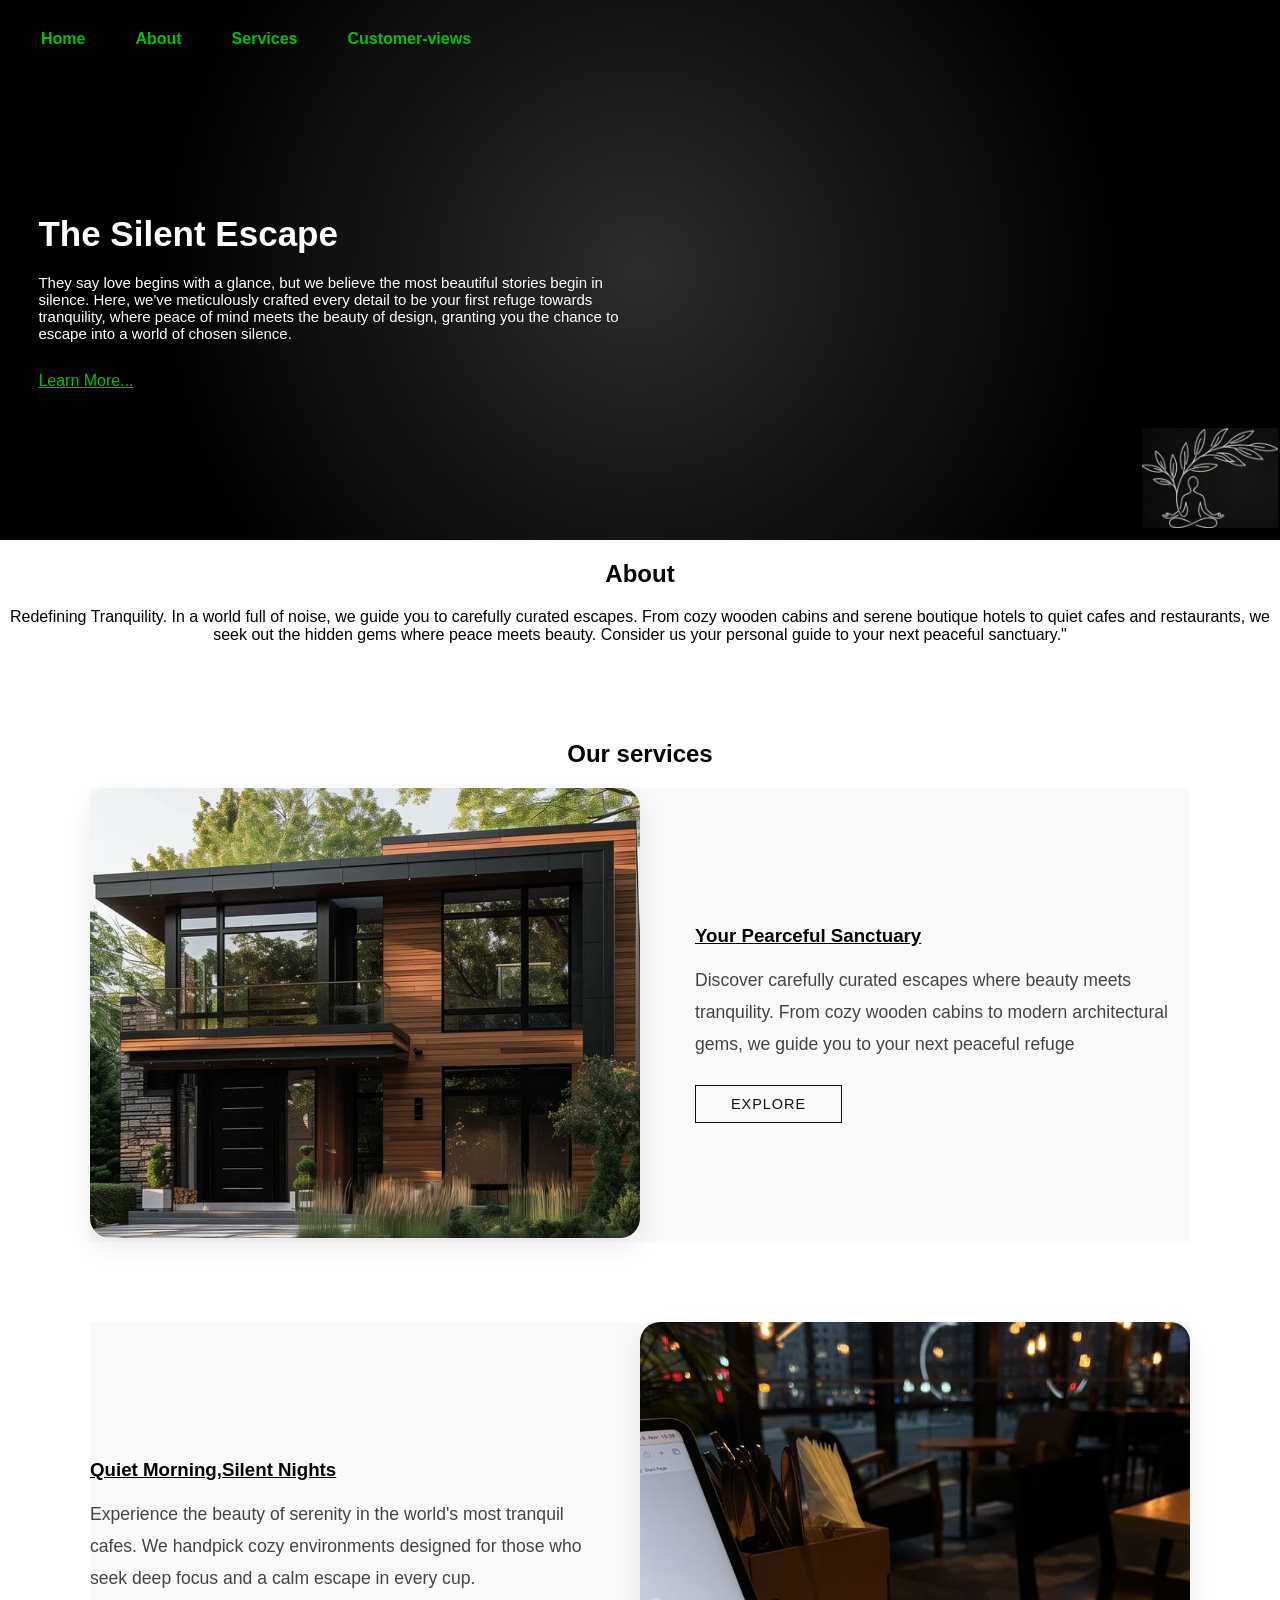
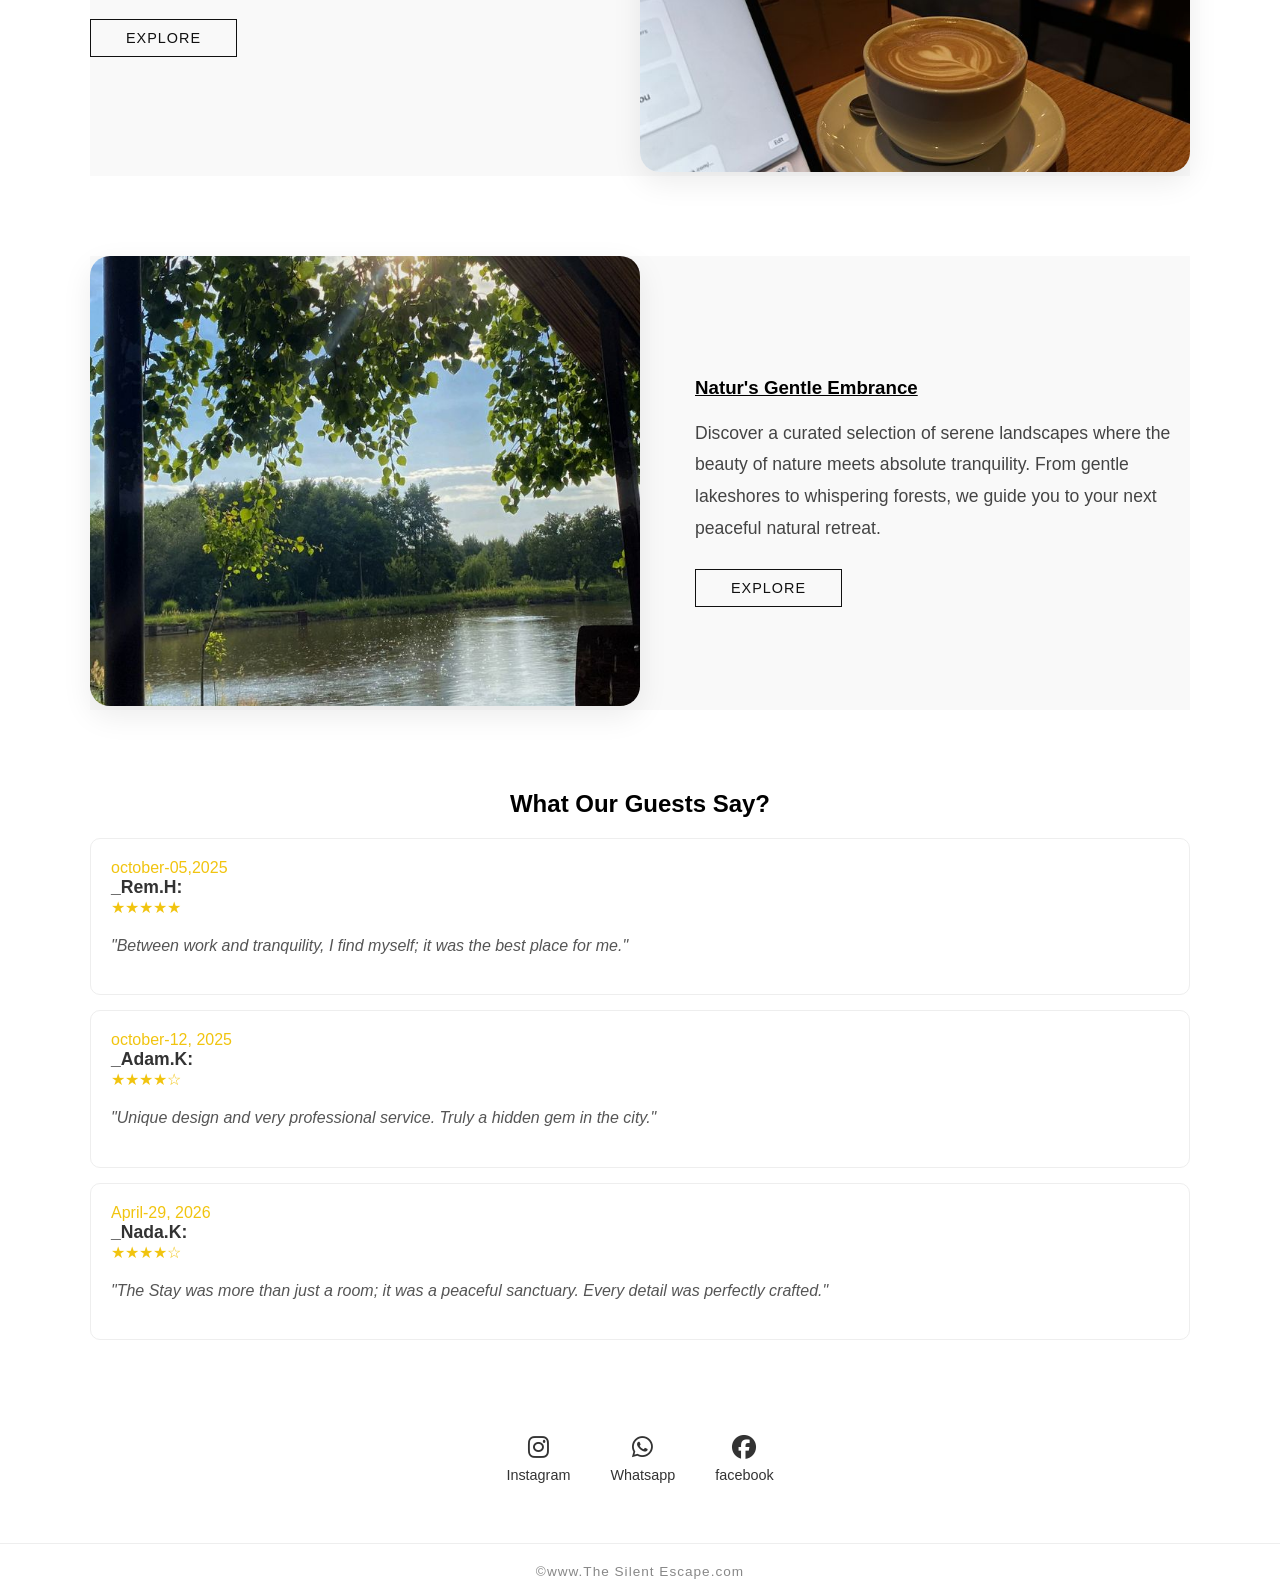
<file: index.html>
<!DOCTYPE html>
<html lang="en">
    <head>
    <title>Creative Stack</title>
    <meta charset="UTF-8">
    <meta name="viewport" content="width=device-width initial-scale=1.0">
   <link rel="stylesheet" href="stylecr.css">
<link rel="stylesheet" href="https://cdnjs.cloudflare.com/ajax/libs/font-awesome/6.5.1/css/all.min.css">
    </head>
    <body>
        <!--start header-->
        <header>
            <nav>
                <ul>
                    <li><a href="#Home">Home</a></li>
                     <li><a href="#About">About</a></li>
                      <li><a href="#services">Services</a></li>
                       <li><a href="#Customer-views">Customer-views</a></li>
                </ul>
            </nav>
                <div class="content">
                    <h1>The Silent Escape</h1>
                    <p>They say love begins with a glance, but we believe the most beautiful stories begin in silence. 
                     Here, we've meticulously crafted every detail to be your first refuge towards tranquility,
                     where peace of mind meets the beauty of design, granting you the chance to escape into a world of chosen silence.
                    </p>
                    <a href="#" class="btn-project">Learn More...</a>
                </div>
                <div class="footer-logo">
        <img src="./Gemini_Generated_Image_lusgm5lusgm5lusg.png" alt="logo calm">
    </div>
        </header>
        <!--end header-->
        <!--start main-->
        <div class="About">
            <h2>About</h2>
            <p>Redefining Tranquility. In a world full of noise,
                we guide you to carefully curated escapes.
                From cozy wooden cabins and serene boutique hotels to quiet cafes and restaurants,
                we seek out the hidden gems where peace meets beauty.
                Consider us your personal guide to your next peaceful sanctuary."</p>
        </div>
        <section id="services" class="services-conainer">
            <h2 class="section-title">Our services</h2>
            <div class="services-block">
                <div class="services-image">
                    <img src="./download (15).jpg" alt="the stay digital experience">
                </div>
                <div class="services-details">
                    <h3>Your Pearceful Sanctuary</h3>
                    <p>Discover carefully curated escapes where beauty meets tranquility.
                      From cozy wooden cabins to modern architectural gems, we guide you to your next peaceful refuge

                    </p>
                    <a href="#" class="btn-services">Explore</a>
                </div>
            </div>
            <div class="services-block-alt">
                <div class="services-image">
                    <img src="./download (16).jpg" alt="the stay digital experience">
                </div>
                <div class="services-details">
                    <h3>Quiet Morning,Silent Nights</h3>
                    <p>Experience the beauty of serenity in the world's most tranquil cafes.
                     We handpick cozy environments designed for those who seek deep focus and a calm escape in every cup.
</p>
                    <a href="#" class="btn-services">Explore</a>
                </div>
            </div>
            <div class="services-block-service">
                <div class="services-image">
                    <img src="./natural.jpg" alt="the stay digital experience">
                </div>
                <div class="services-details">
                    <h3>Natur's Gentle Embrance</h3>
                    <p>Discover a curated selection of serene landscapes where the beauty of nature meets absolute tranquility.
                       From gentle lakeshores to whispering forests, we guide you to your next peaceful natural retreat.</p>
                    <a href="#" class="btn-services">Explore</a>
                </div>
            </div>
            <div class="Customer-views">
                  <h2 class="views-title">What Our Guests Say?</h2>
    <div class="reviews-container">
        <div class="review-card">
            <div class="stars">
                 <span class="date">october-05,2025</span>
                <h4 class="customer-name">_Rem.H:</h4>
                <span>★</span><span>★</span><span>★</span><span>★</span><span>★</span>
            </div>
            <p class="review-text">"Between work and tranquility, I find myself; it was the best place for me."</p>
        </div>

        <div class="review-card">
            <div class="stars">
                <span class="date">october-12, 2025</span>
                <h4 class="customer-name">_Adam.K:</h4>
                <span>★</span><span>★</span><span>★</span><span>★</span><span>☆</span> </div>
            <p class="review-text">"Unique design and very professional service. Truly a hidden gem in the city."</p>
    </div>
    <div class="review-card">
            <div class="stars">
                <span class="date">April-29, 2026</span>
                <h4 class="customer-name">_Nada.K:</h4>
                <span>★</span><span>★</span><span>★</span><span>★</span><span>☆</span> </div>
            <p class="review-text">"The Stay was more than just a room; it was a peaceful sanctuary. Every detail was perfectly crafted."</p>
    </div>
</div>

            </div>
        </section>
        <!--end main-->
        <!--start footer-->
        <footer>
    <footer>
    <div class="footer-icons">
        <a href="https://www.instagram.com" class="icon-item">
            <i class="fab fa-instagram"></i>
            <p>Instagram</p>
        </a>
        <a href="https://www.whatsapp.com" class="icon-item">
            <i class="fab fa-whatsapp"></i>
            <p>Whatsapp</p>
        </a>
        <a href="https://www.facebook.com" class="icon-item">
            <i class="fab fa-facebook"></i>
            <p>facebook</p>
        </a>
    </div>

    <p class="copyright-text">&copy;www.The Silent Escape.com</p>
</footer>
</footer>
        <!--end footer-->
    </body>
</html>
</file>
<file: stylecr.css>
@charset "UTF-8"
*{
margin: 0;
  padding: 0;
  box-sizing: border-box;}

body {
    margin: 0;
    padding: 0;
    width: 100%;
    font-family: Arial, sans-serif;}

/*start header*/
header {
  min-height: 60vh;
  background-color: rgb(0, 0, 0);
  color: white;
  background-size: cover;
  background-position: center;
  position: relative; /* ضروري لكي يعمل التموضع المطلق للـ nav */
  display: flex;
  align-items: center; /* لتوسط المحتوى (content) عمودياً */
  justify-content: flex-start; /* ليكون المحتوى جهة اليسار */
  background: radial-gradient(circle at center,#2c2c2c 0%,#000 70%);
}
nav {
  position: absolute;
  top: 20px;          
  left: 20%;          
  transform: translateX(-50%); 
  z-index: 10;
}
nav ul {
  display: flex;
  list-style: none;
  gap: 50px;
  margin: 0;
  padding: 10px 25px;
  border-radius: 20px; }
nav ul li a {
  color: rgb(0, 196, 0);
  text-decoration: none;
  font-weight: bold;
  transition: 0.3s;
}
nav ul :hover{
  text-decoration: underline;
}
.content {
  margin-top: 40px;
  position: relative;
  z-index: 2;
  text-align: left; 
  padding-left: 3%; 
  max-width: 600px;
}
.content h1 {
  font-size: 35px;
  margin-bottom: 20px;
  font-family:'Franklin Gothic Medium', 'Arial Narrow', Arial, sans-serif;
}
.content p {
    font-size: 15px;
    margin-bottom: 30px;
    font-family:'Segoe UI', Tahoma, Geneva, Verdana, sans-serif;
}
.content .btn-project{
    display: inline-block;
    color:  rgb(0, 196, 0);
    transition: 0.3s;
}
.content .btn-project:hover{
   color:rgb(0, 127, 0);
}
.footer-logo {
    position: absolute;
    bottom: 8px; 
    right: 2px; 
}
.footer-logo img {
    height: 100px;
    width: auto;
    opacity: 0.8; 
}
h2{
    text-align: center;
}
.About{
    text-align: center;
}
.About p{
    font-family: 'Segoe UI', Tahoma, Geneva, Verdana, sans-serif;

}
.services-conainer {
    max-width: 1100px;
    margin: 0 auto;
    padding: 60px 20px;
}
.services-block,
.services-block-alt,
.services-block-service {
    display: flex;
    align-items: center;
    justify-content: space-between;
    margin-bottom: 80px; 
    gap: 50px;
    background-color: #f9f9f9;
}
.services-block-alt {
    flex-direction: row-reverse;
}
.services-image {
    flex: 1;
    max-width: 50%;
}
.services-image img {
    width: 100%;
    height: 450px; 
    object-fit: cover;
    border-radius: 20px;
    box-shadow: 0 10px 30px rgba(0,0,0,0.08);
}
.services-details {
    flex: 1;
    max-width: 45%;
}
.services-details p {
    font-size: 1.1rem;
    line-height: 1.8;
    color: #444;
    margin-bottom: 25px;
}
.services-details h3{
    text-decoration: underline;
}
.btn-services {
    display: inline-block;
    padding: 10px 35px;
    border: 1px solid #111;
    color: #111;
    text-decoration: none;
    text-transform: uppercase;
    font-size: 0.9rem;
    letter-spacing: 1px;
    transition: 0.3s;
}
.btn-services:hover {
    background: #111;
    color: #fff;
}
.review-card {
    border: 1px solid #eee;
    padding: 20px;
    border-radius: 10px;
    margin-bottom: 15px;
    background-color: #fff;
}
.review-header {
    display: flex;
    justify-content: space-between; 
    align-items: center;
    margin-bottom: 10px;
}
.customer-name {
    margin: 0;
    font-size: 1.1rem;
    color: #333;
}
.review-date {
    font-size: 0.9rem;
    color: #888;
}
.stars {
    color: #f1c40f; 
    margin-bottom: 10px;
}
.review-text {
    font-style: italic;
    color: #555;
    line-height: 1.6;
}
.footer-icons {
    display: flex;
    gap: 40px; 
    justify-content: center;
    padding: 20px;
}
.icon-item {
    display: flex;
    flex-direction: column; 
    align-items: center;
    text-decoration: none;
    color: #333;
    transition: transform 0.3s ease; 
}
.icon-item:hover {
    transform: translateY(-5px); 
    color: rgb(0, 196, 0); 
}
.icon-item i {
    font-size: 24px; 
    margin-bottom: 8px; 
}
.icon-item p {
    margin: 0; 
    font-size: 0.9rem;
    font-weight: 500;
}
.copyright-text {
    text-align: center;
    margin-top: 40px; 
    font-size: 0.85rem;
    color: #888;
    border-top: 1px solid #eee; 
    padding-top: 20px;
    letter-spacing: 1px; 
}
</file>
